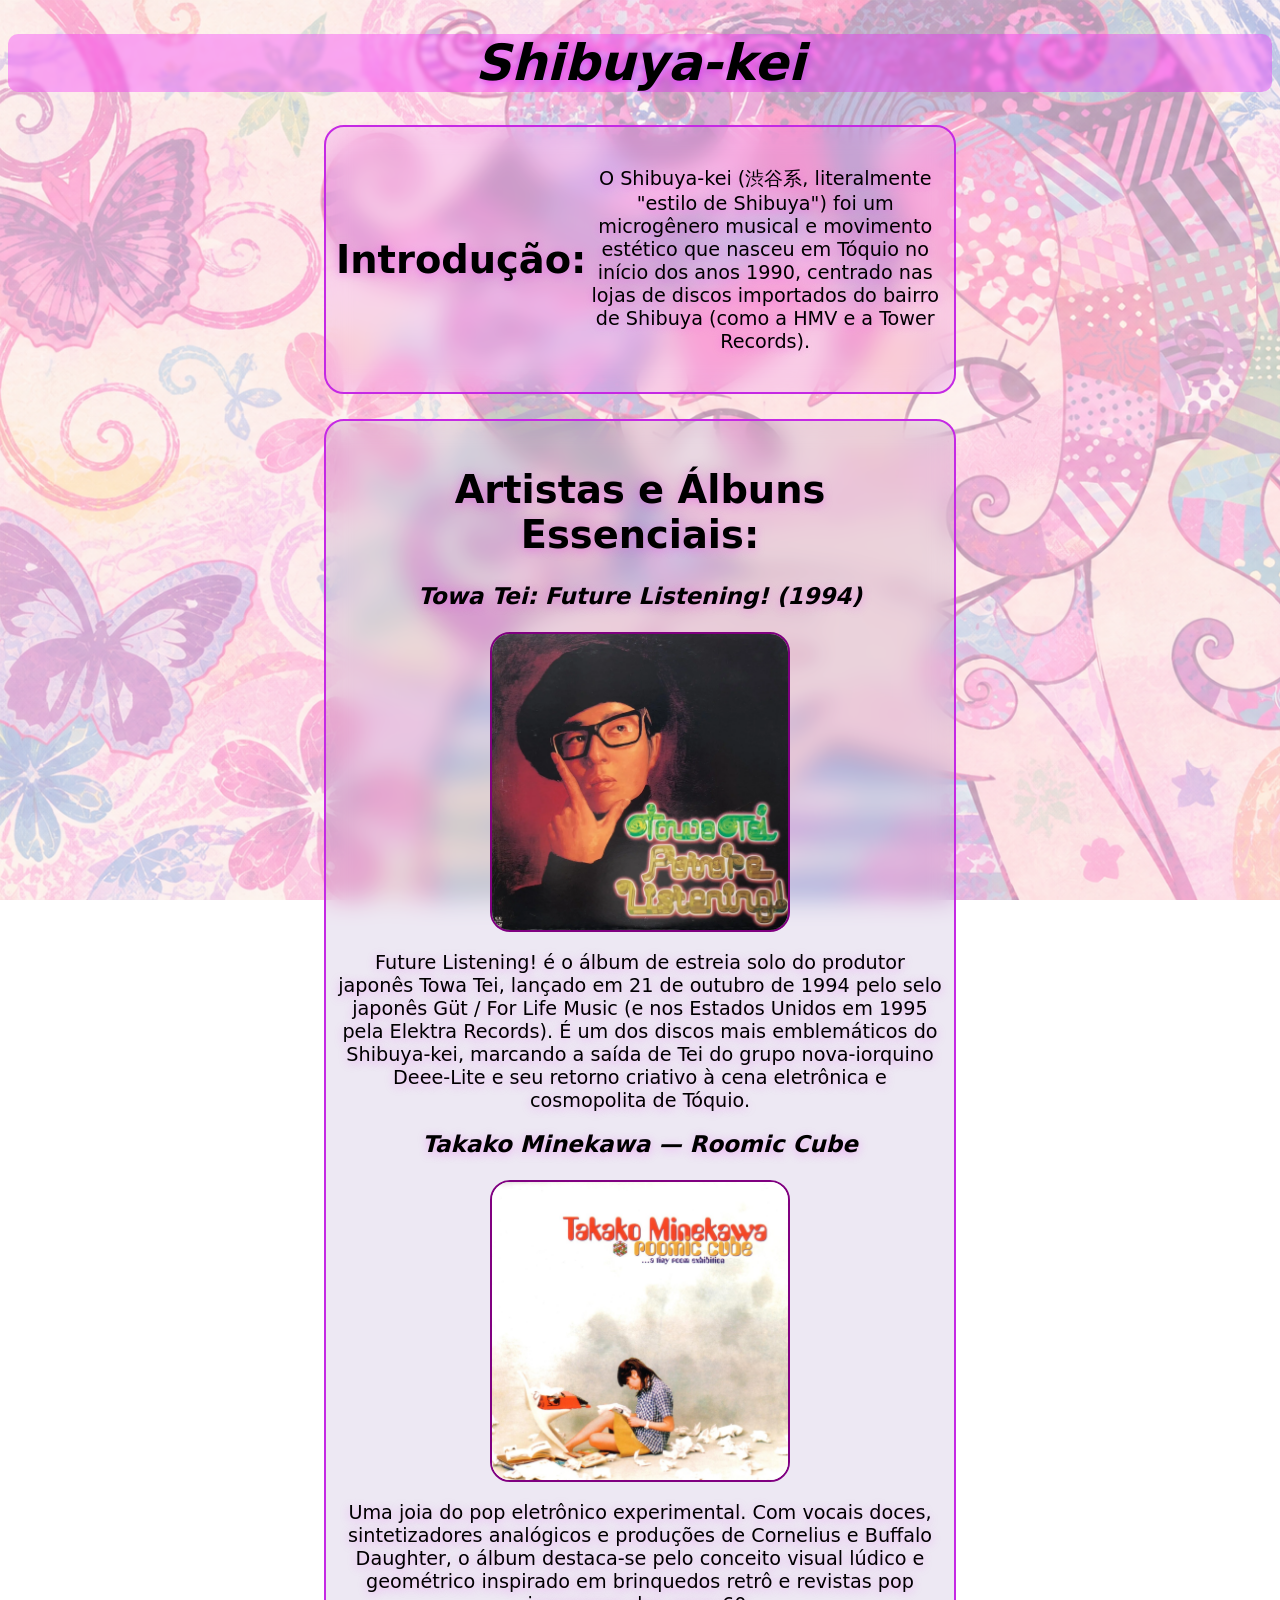
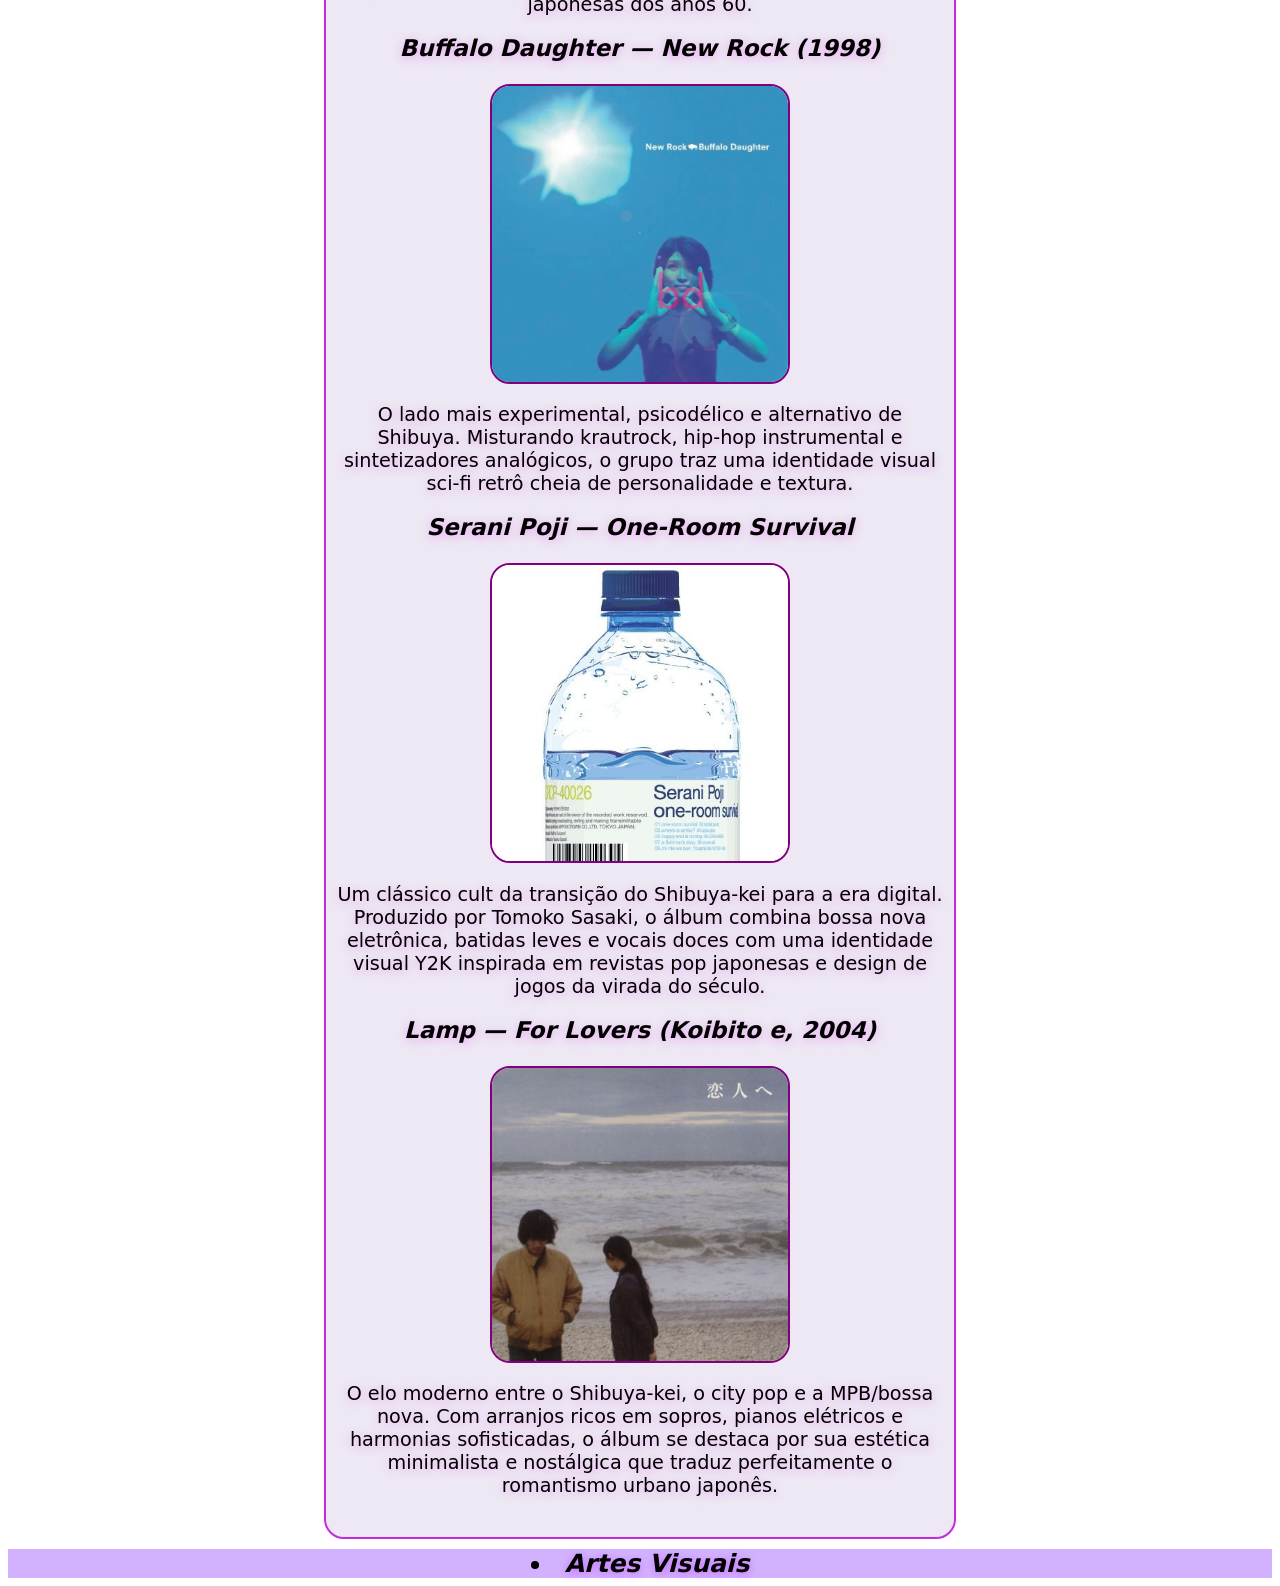
<file: index.html>
<!DOCTYPE html>
<html lang="pt-br">

<head>
    <meta charset="UTF-8">
    <meta name="viewport" content="width=device-width, initial-scale=1.0">
    <title>Shibuya-kei</title>
    <link rel="stylesheet" href="_css/style.css">
</head>

<body>
    <header class="header">
        <!-- possíveis links aqui -->
        <h1 class="h11">Shibuya-kei</h1>
    </header>
    <div class="div">
        <h1>Introdução:</h1>
        <p class="p1">O Shibuya-kei (渋谷系, literalmente "estilo de Shibuya") foi um microgênero musical e movimento
            estético que nasceu em Tóquio no início dos anos 1990, centrado nas lojas de discos importados do bairro de
            Shibuya (como a HMV e a Tower Records).</p>
    </div>
    <div class="div2">
        <h1>Artistas e Álbuns Essenciais:</h1>

        <!-- sessão de albúns e pequenos resumos sobre -->
        <section class="sec">Towa Tei: Future Listening! (1994)</section>
        <br>
        <img class="img" src="_img/1752269906-A4yuTP980tqnKNOpDWYgIGz2.webp" alt="Towa Tei">
        <p class="p1">Future Listening! é o álbum de estreia solo do produtor japonês Towa Tei, lançado em 21 de outubro
            de 1994 pelo selo japonês Güt / For Life Music (e nos Estados Unidos em 1995 pela Elektra Records). É um dos
            discos mais emblemáticos do Shibuya-kei, marcando a saída de Tei do grupo nova-iorquino Deee-Lite e seu
            retorno criativo à cena eletrônica e cosmopolita de Tóquio.</p>
        <!--  -->

        <section class="sec">Takako Minekawa — Roomic Cube</section>
        <br>
        <img class="img" src="_img/dce74d8ff65c7bad939332cef0c7174e.jpg" alt="Roomic">
        <p class="p1">Uma joia do pop eletrônico experimental. Com vocais doces, sintetizadores analógicos e produções
            de Cornelius e Buffalo Daughter, o álbum destaca-se pelo conceito visual lúdico e geométrico inspirado em
            brinquedos retrô e revistas pop japonesas dos anos 60.</p>
        <!--  -->

        <section class="sec">Buffalo Daughter — New Rock (1998)</section>
        <br>
        <img class="img" src="_img/cc06b3cf1ee1444a7a9f257d278368d4.jpg" alt="New Rock">
        <p class="p1">O lado mais experimental, psicodélico e alternativo de Shibuya. Misturando krautrock, hip-hop
            instrumental e sintetizadores analógicos, o grupo traz uma identidade visual sci-fi retrô cheia de
            personalidade e textura.</p>
        <!--  -->

        <section class="sec">Serani Poji — One-Room Survival</section>
        <br>
        <img class="img" src="_img/46f7598ea5dbb068fcc0089e260e9915.jpg" alt="Serani">
        <p class="p1">Um clássico cult da transição do Shibuya-kei para a era digital. Produzido por Tomoko Sasaki, o
            álbum combina bossa nova eletrônica, batidas leves e vocais doces com uma identidade visual Y2K inspirada em
            revistas pop japonesas e design de jogos da virada do século.</p>
        <!--  -->

        <section class="sec">Lamp — For Lovers (Koibito e, 2004)</section>
        <br>
        <img class="img" src="_img/46df69a9842b378862924b457b197476.jpg" alt="Serani">
        <p class="p1">O elo moderno entre o Shibuya-kei, o city pop e a MPB/bossa nova. Com arranjos ricos em sopros,
            pianos elétricos e harmonias sofisticadas, o álbum se destaca por sua estética minimalista e nostálgica que
            traduz perfeitamente o romantismo urbano japonês.</p>
        <!--  -->
    </div>

    <footer class="footer">
        <li><a class="a" href="arte.html">Artes Visuais</a></li>
    </footer>



</body>

</html>
</file>
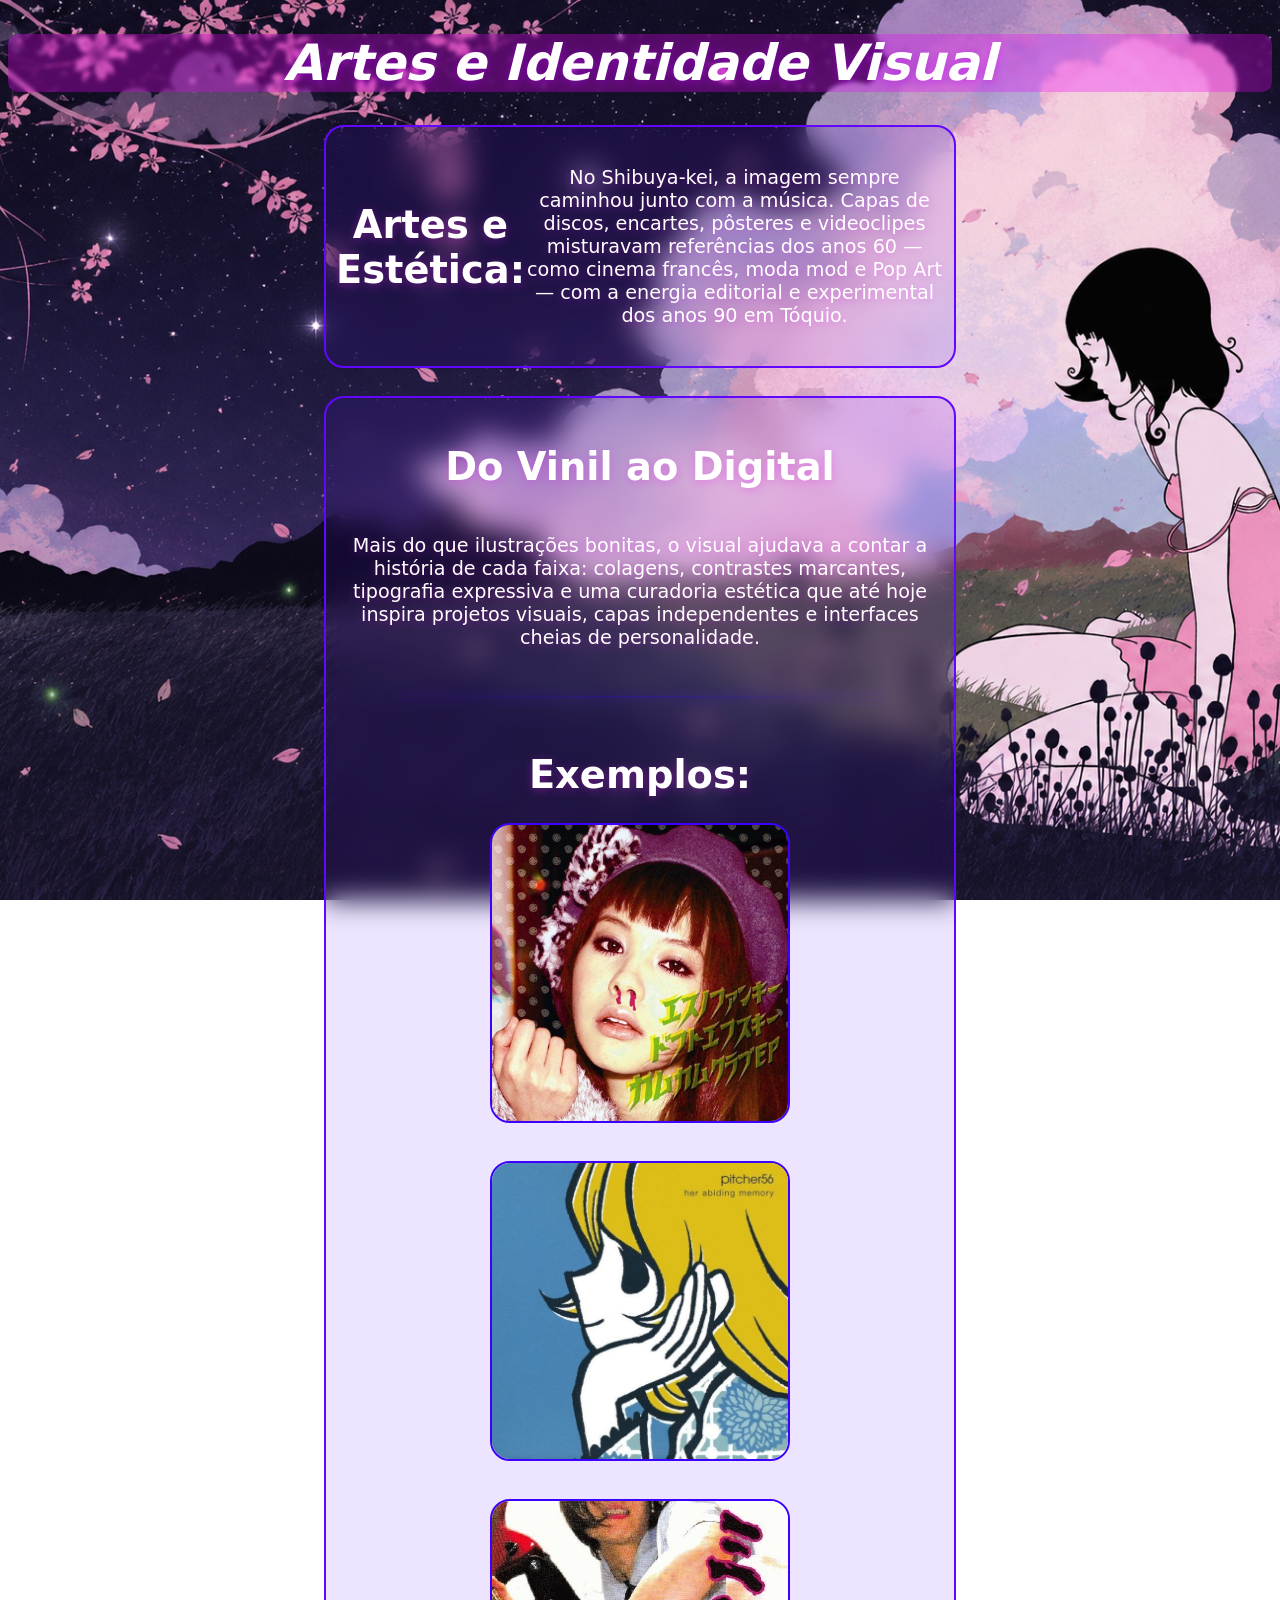
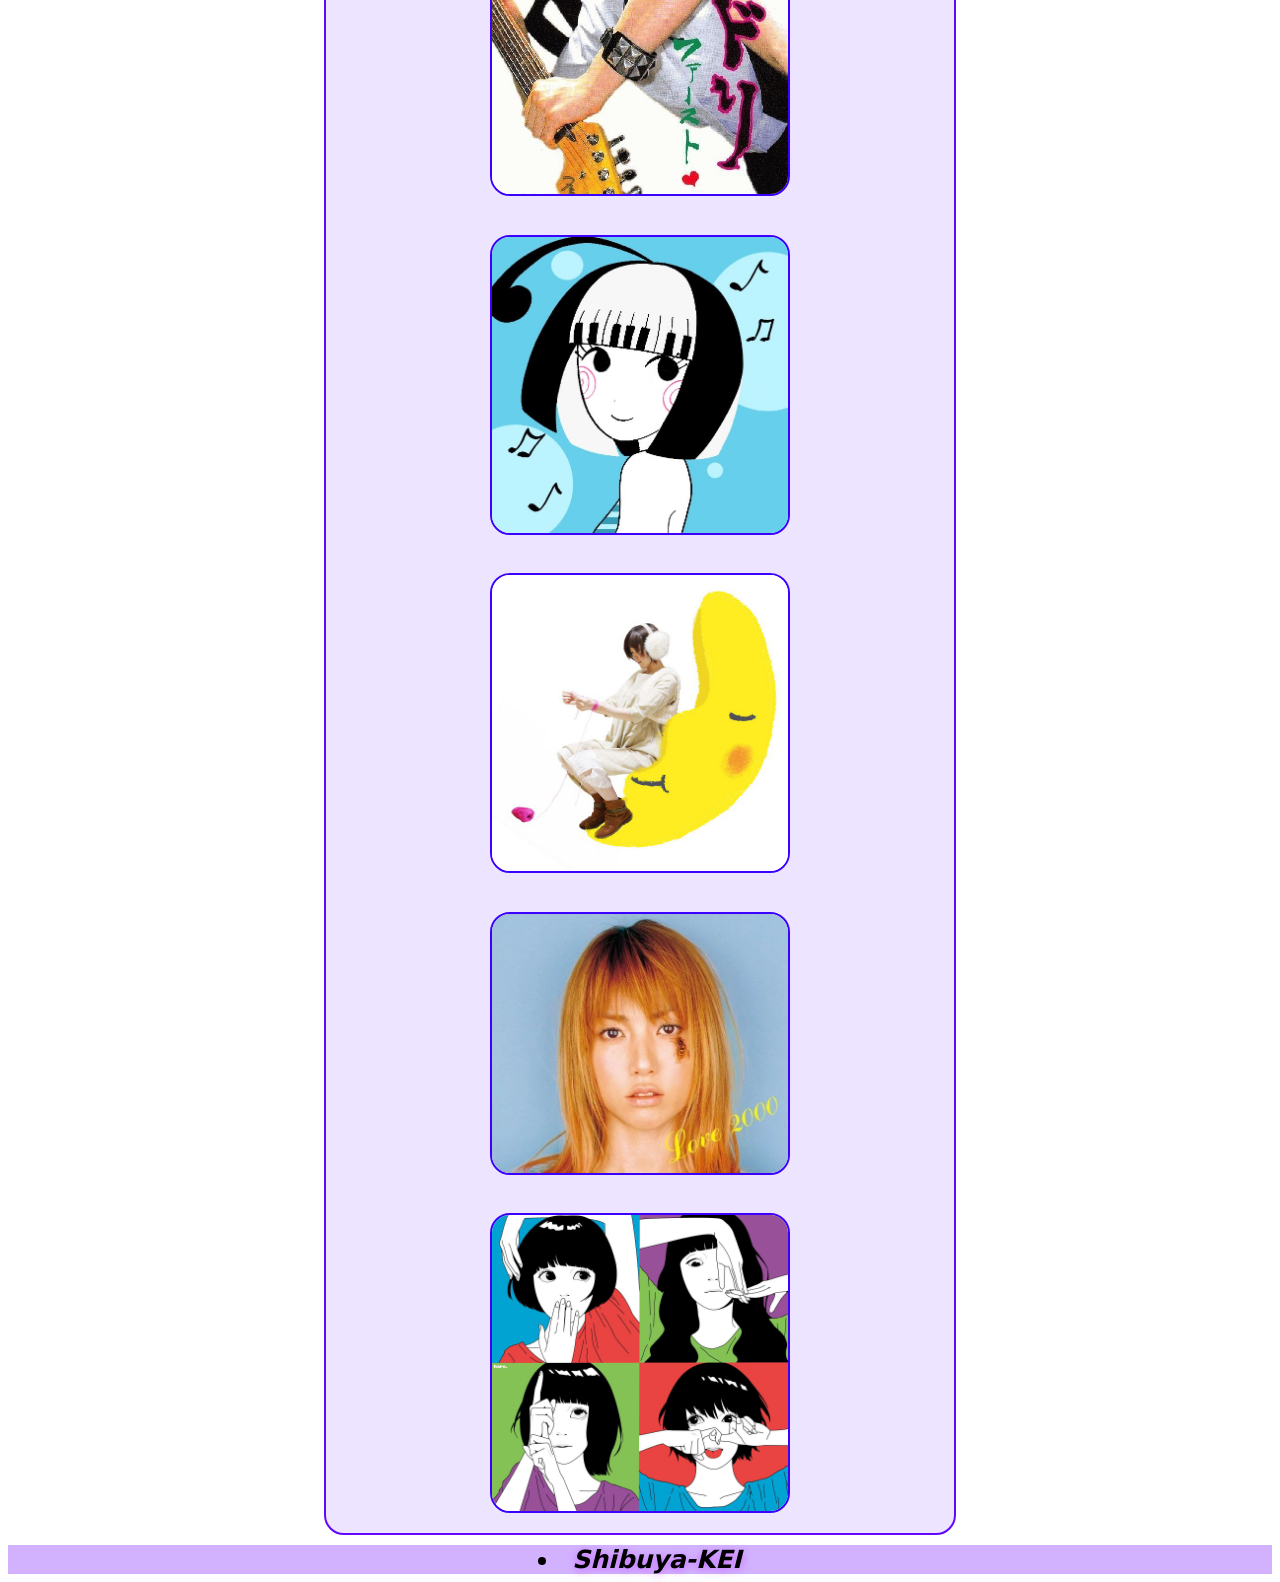
<file: arte.html>
<!DOCTYPE html>
<html lang="en">

<head>
    <meta charset="UTF-8">
    <meta name="viewport" content="width=device-width, initial-scale=1.0">
    <title>Artes Visuais</title>
    <link rel="stylesheet" href="_css/style.css">
</head>

<body class="body2">

    <header class="header2">
        <h1 class="hh12">Artes e Identidade Visual</h1>
    </header>

    <div class="div3">
        <h1>Artes e Estética:</h1>
        <p class="p12">No Shibuya-kei, a imagem sempre caminhou junto com a música. Capas de discos, encartes, pôsteres
            e videoclipes misturavam referências dos anos 60 — como cinema francês, moda mod e Pop Art — com a energia
            editorial e experimental dos anos 90 em Tóquio.</p>
    </div>
    <div class="div4">
        <h1>Do Vinil ao Digital</h1>
        <p class="p12">Mais do que ilustrações bonitas, o visual ajudava a contar a história de cada faixa: colagens,
            contrastes marcantes, tipografia expressiva e uma curadoria estética que até hoje inspira projetos visuais,
            capas independentes e interfaces cheias de personalidade.</p>
        <hr>

        <h1>Exemplos:</h1>

        <img class="img2" src="_img/03a32107d3acad70e71f30c82a2dd35a.jpg" alt="exemplo1">
        <p></p>

        <img class="img2" src="_img/5ebbf756ab2d86fd246452322089eed1.jpg" alt="exemplo2">
        <p></p>

        <img class="img2" src="_img/08783071766a5b5133952e7f9c867c80.jpg" alt="exemplo3">
        <p></p>

        <img class="img2" src="_img/ae33796b775ea0d80a64d3b4a64405a0.jpg" alt="exemplo4">
        <p></p>

        <img class="img2" src="_img/dc975adfdf6161d0ffe7bb5bd44626cb.jpg" alt="exemplo5">
        <p></p>

        <img class="img2" src="_img/b8b1037d8b1962eb7bb8298918d5de6b.jpg" alt="exemplo6">
        <p></p>

        <img class="img2" src="_img/3f10a45b1dfadea00a1d92066ff61ff4.jpg" alt="">

    </div>

    <footer class="footer">
        <li>
            <a class="a" href="index.html">
                Shibuya-KEI
            </a>
        </li>
    </footer>




</body>

</html>
</file>
<file: _css/style.css>
* {
    box-sizing: border-box;
    font-family: system-ui, -apple-system, BlinkMacSystemFont, 'Segoe UI', Roboto, Oxygen, Ubuntu, Cantarell, 'Open Sans', 'Helvetica Neue', sans-serif;
}

body {
    background-image: url(../_img/backatualizado.png);
    background-position: center;
    background-repeat: no-repeat;
    background-attachment: fixed;
    background-size: cover;
}

.div {
    display: flex;
    justify-content: center;
    align-items: center;
    flex-direction: row;
    text-align: center;
    font-size: larger;
    color: black;
    border: 2px solid rgb(197, 41, 228);
    border-radius: 20px;
    backdrop-filter: blur(12px);
    background-color: #d400ff1a;
    margin: 28px auto 0 auto;
    width: min(760px, 50%);
    padding: 20px 10px;
    text-shadow: 0 2px 10px rgba(230, 36, 237, 0.35);
}

.header {
    text-shadow: 0 2px 10px rgba(183, 0, 255, 0.45);
    text-align: center;
    color: black;
    font-weight: bold;
    font-style: italic;
    border-radius: 10px;
    background-color: rgba(242, 0, 255, 0.3);
    font-size: 25px;
    backdrop-filter: blur(2px);
}

.div2 {
    display: flex;
    justify-content: center;
    align-items: center;
    flex-direction: column;
    text-align: center;
    font-size: larger;
    color: black;
    border: 2px solid rgb(197, 41, 228);
    border-radius: 20px;
    backdrop-filter: blur(12px);
    background-color: rgba(77, 37, 137, 0.1);
    margin: 25px auto 0 auto;
    width: min(760px, 50%);
    padding: 20px 10px;
    text-shadow: 0 2px 10px rgba(230, 36, 237, 0.35);
}

.sec {
    color: black;
    text-shadow: 0 2px 10px rgba(230, 36, 237, 0.35);
    font-size: larger;
    font-weight: bold;
    font-style: italic;
}

.img {
    width: 300px;
    border: 2px solid purple;
    border-radius: 20px;
}

.footer {
    text-shadow: 0 2px 10px rgba(183, 0, 255, 0.45);
    text-align: center;
    color: black;
    font-weight: bold;
    font-style: italic;
    background-color: rgba(106, 0, 255, 0.3);
    font-size: 25px;
    backdrop-filter: blur(2px);
    text-decoration: none;
    margin-top: 10px;
}

div img:hover {
    cursor: pointer;
    transform: scale(1.03);
    transition: transform 0.6s ease, box-shadow 0.3s ease, border-color 0.3s ease;
}

.a {
    text-decoration: none;
    color: black;
}

.a:hover {
    color: white;
}

/* Segunda tela */


.body2 {
    background-image: url(../_img/sky.png);
    background-position: center;
    background-repeat: no-repeat;
    background-attachment: fixed;
    background-size: cover;
}

.header2 {
    text-shadow: 0 2px 10px rgba(183, 0, 255, 0.45);
    text-align: center;
    color: white;
    font-weight: bold;
    font-style: italic;
    border-radius: 10px;
    background-color: rgba(242, 0, 255, 0.3);
    font-size: 25px;
    backdrop-filter: blur(2px);
}

.div3 {
    display: flex;
    justify-content: center;
    align-items: center;
    flex-direction: row;
    text-align: center;
    font-size: larger;
    color: white;
    border: 2px solid rgb(98, 7, 255);
    border-radius: 20px;
    backdrop-filter: blur(14px);
    background-color: #5100ff1a;
    margin: 28px auto 0 auto;
    width: min(760px, 50%);
    padding: 20px 10px;
    text-shadow: 0 2px 10px rgba(230, 36, 237, 0.35);
}

.div4 {
    display: flex;
    justify-content: center;
    align-items: center;
    flex-direction: column;
    text-align: center;
    font-size: larger;
    color: white;
    border: 2px solid rgb(98, 7, 255);
    border-radius: 20px;
    backdrop-filter: blur(14px);
    background-color: #5100ff1a;
    margin: 28px auto 0 auto;
    width: min(760px, 50%);
    padding: 20px 10px;
    text-shadow: 0 2px 10px rgba(230, 36, 237, 0.35);
}

hr {
    border: none;
    height: 2px;
    width: 80%;
    margin: 28px auto;
    background: linear-gradient(90deg,
            transparent,
            rgba(47, 0, 255, 0.25),
            transparent);
    box-shadow: 0 0 12px rgba(81, 0, 255, 0.4);
}
.img2{
    width: 300px;
    border: 2px solid rgb(60, 0, 255);
    border-radius: 20px;
}
</file>
